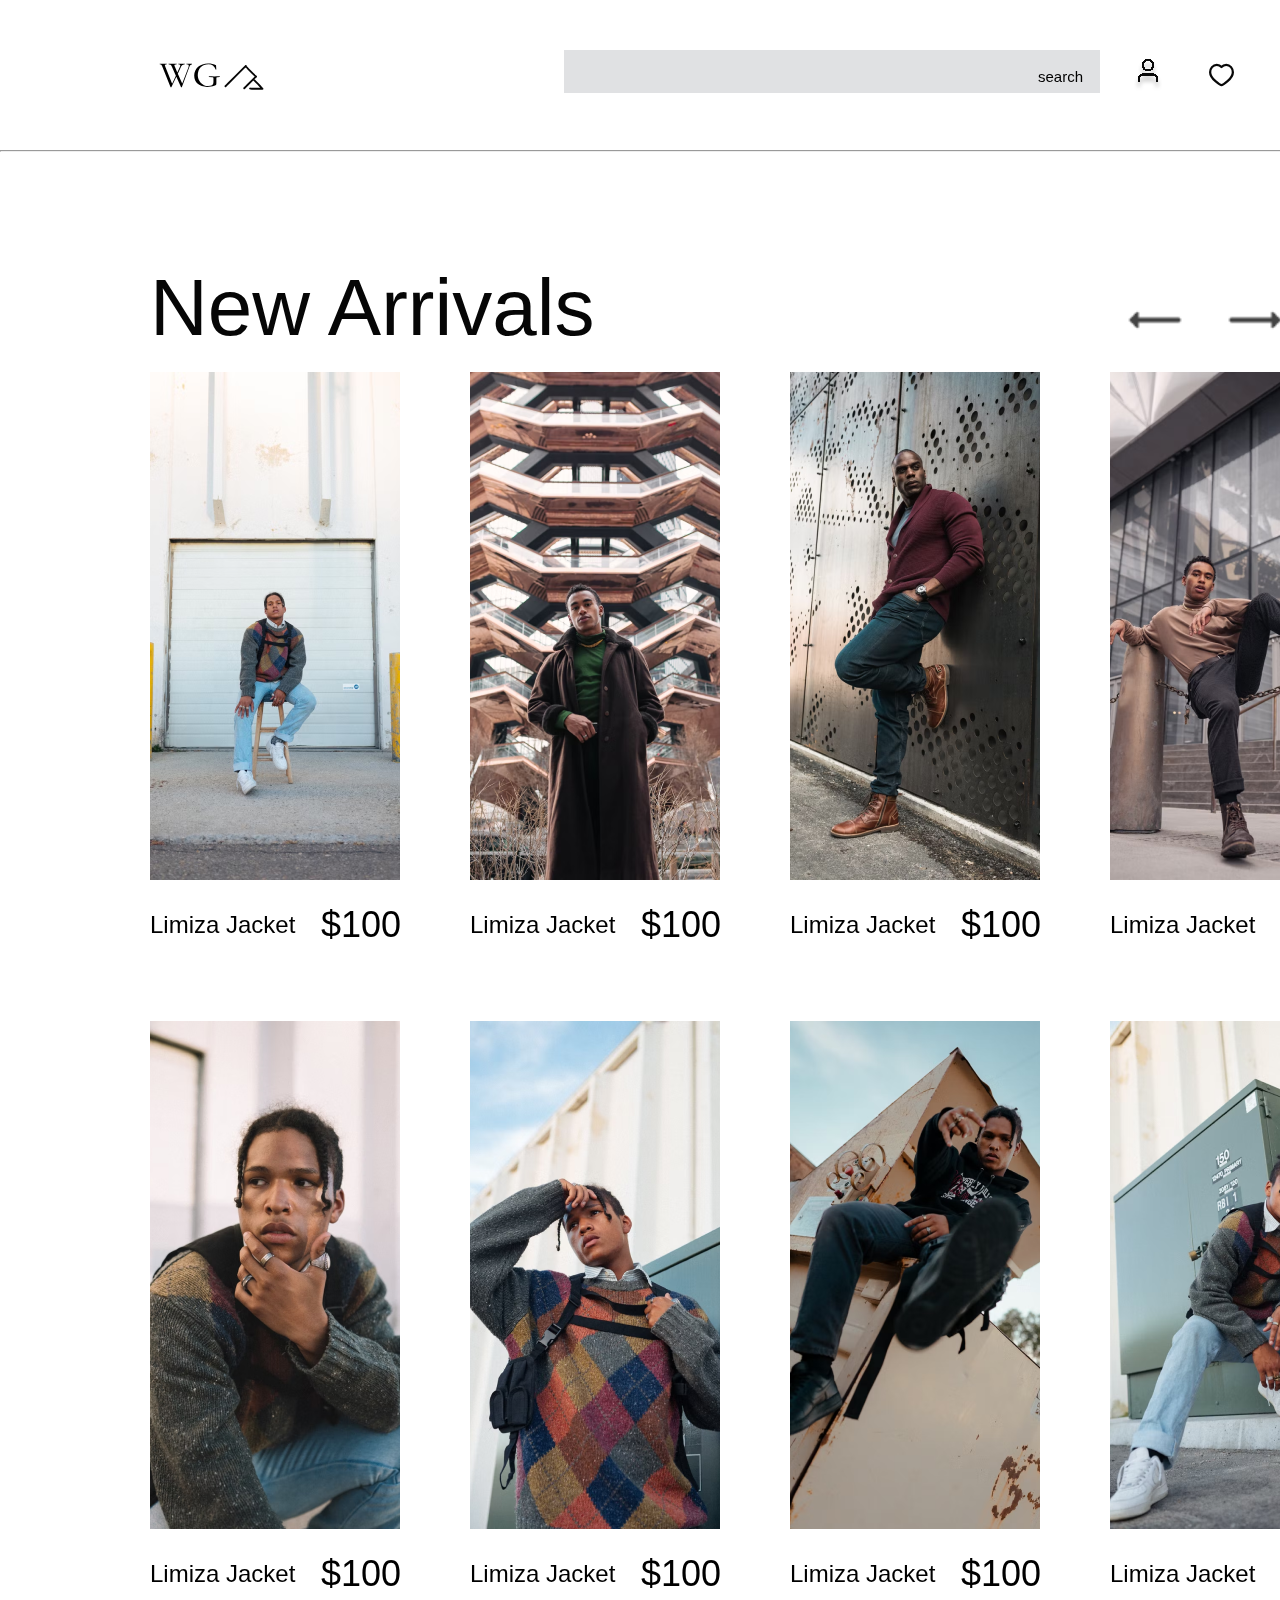
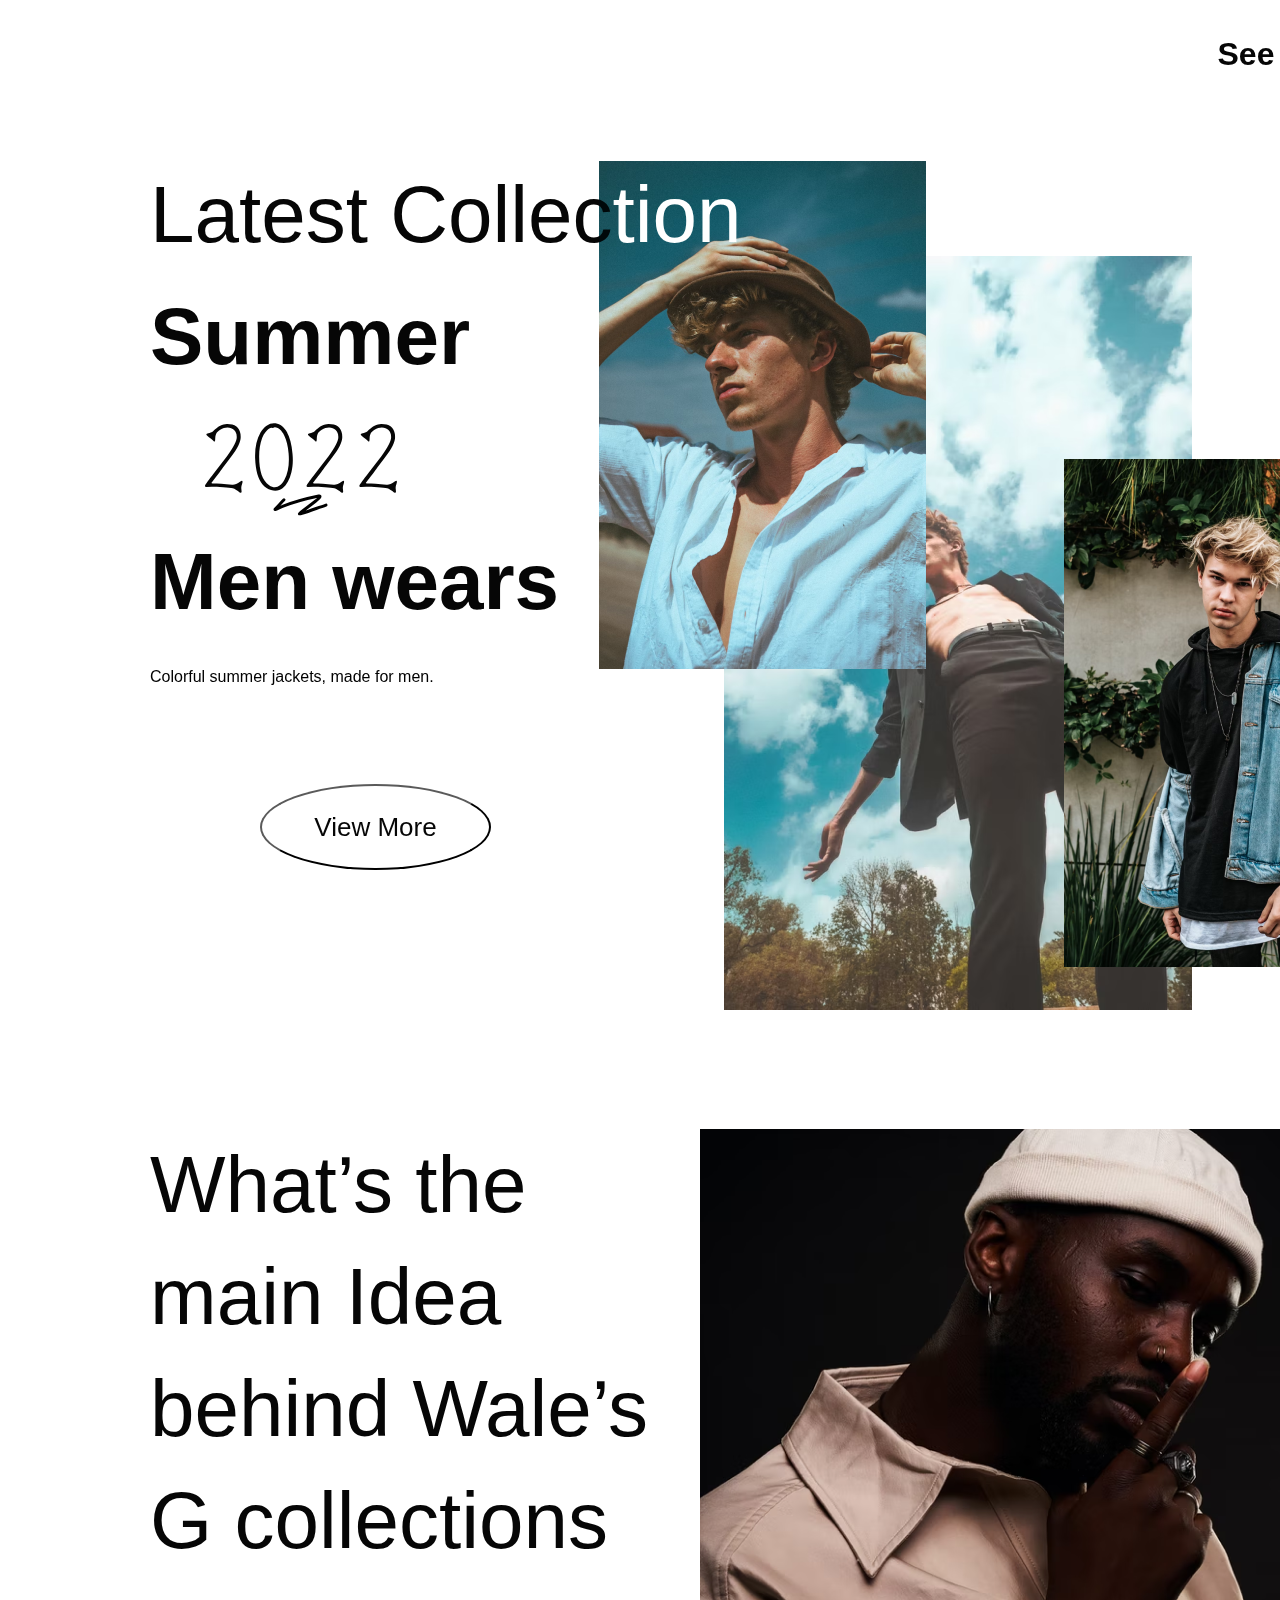
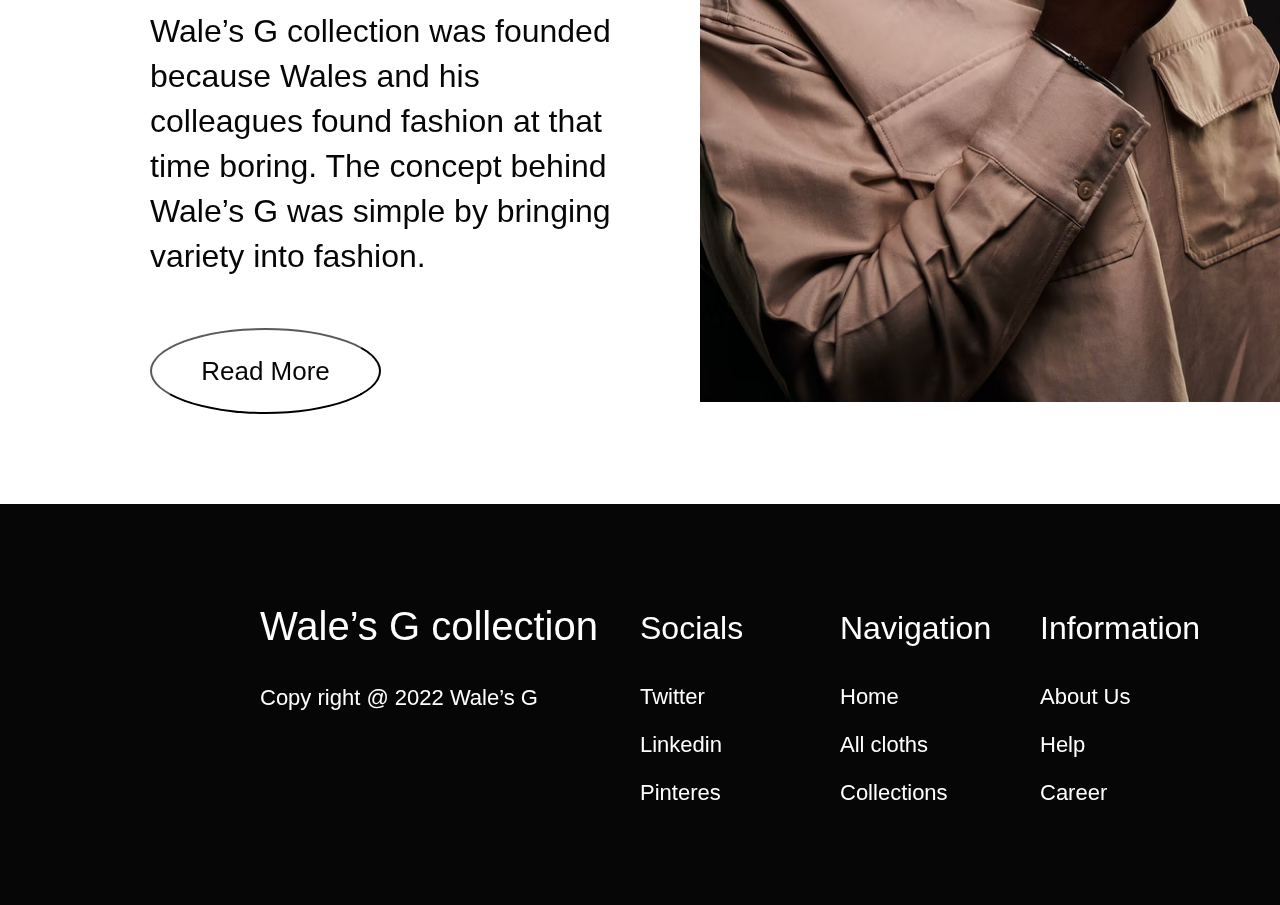
<file: index.html>
<html lang="en">
    <link rel="stylesheet" href="arrival.css"/>
<head>
    <meta charset="UTF-8">
    <meta http-equiv="X-UA-Compatible" content="IE=edge">
    <meta name="viewport" content="width=device-width, initial-scale=1.0">
    <title>New Arrival</title>
</head>
<body>
    <nav>
        <div class="logo">
            <img class="wg" src="WG.svg" alt="">
            <img class="log" src="logo.svg" alt="">
        </div>
        <input type="text" class="search" placeholder="search"/>
        <div class="icons">
            <img class="pers" src="person.svg" alt="">
            <img class="hert" src="heart.svg" alt="">
            <img class="draft" src="draft.svg" alt="">
        </div>
    </nav>
    <hr/>
    <section class="section1">
        <div class="arrival">
            <h1>New Arrivals</h1>
            <img class="leftarr" src="arrow.png" alt="">
            <img class="rightarr" src="arrow.png" alt="">
        </div>
        <div class="imgbox">
            <div class="box">
                <img src="first.png" alt="">
            <div class="tag">
                <p>Limiza Jacket</p>
                <h3>$100</h3>
            </div>
            </div>
            <div class="box">
                <img src="second.png" alt="">
            <div class="tag">
                <p>Limiza Jacket</p>
                <h3>$100</h3>
            </div>
            </div>
            <div class="box">
                <img src="third.png" alt="">
            <div class="tag">
                <p>Limiza Jacket</p>
                <h3>$100</h3>
            </div>
            </div>
            <div class="box">
                <img src="fourth.png" alt="">
            <div class="tag">
                <p>Limiza Jacket</p>
                <h3>$100</h3>
            </div>
            </div>
            <div class="box">
                <img src="asap1.png" alt="">
            <div class="tag">
                <p>Limiza Jacket</p>
                <h3>$100</h3>
            </div>
            </div>
            <div class="box">
                <img src="asap2.png" alt="">
            <div class="tag">
                <p>Limiza Jacket</p>
                <h3>$100</h3>
            </div>
            </div>
            <div class="box">
                <img src="asap3.png" alt="">
            <div class="tag">
                <p>Limiza Jacket</p>
                <h3>$100</h3>
            </div>
            </div>
            <div class="box">
                <img src="asap4.png" alt="">
            <div class="tag">
                <p>Limiza Jacket</p>
                <h3>$100</h3>
            </div>
            </div>
        </div>
        <p class="more"><a href="#">See More</a></p>
        
    </section>
    <section class="section2">
        <div class="collection">
            <h1 class="collecthead">Latest Collec<span class="white">tion</span></h1>
            <h1 class="collectbold">Summer</h1>
            <div class="classimg">
                <img class="classic" src="2022.svg" alt="">
                <img class="zig" src="zig.svg" alt="">
            </div>
            <h1 class="collectbold">Men wears</h1>
            <p class="walebody">Colorful summer jackets, made for men.</p>
            <button class="shopnow"> <a href="#">View More</a></button>
        </div>
        <div class="collectionimg">
            <img class="hat" src="hat.png" alt="">
            <img class="denim" src="denim.png" alt="">
        </div>
    </section>
    <section class="section3">
        <div class="idea">
            <h1>What’s the main Idea behind Wale’s G collections</h1>
            <p>Wale’s G collection was founded because Wales and his colleagues found fashion at that time boring. The concept behind Wale’s G was simple by bringing variety into fashion.</p>
            <button class="shopnow"> <a href="#">Read More</a></button>
        </div>
        <div class="ideaimg">
        </div>
    </section>
</main>
</body>
<footer>
    <div class="foot">
        <div class="copybox">
            <h1>Wale’s G collection</h1>
            <p>Copy right @ 2022 Wale’s G</p>
        </div>
        <div class="footbox">
            <p>Socials</p>
            <ul>
                <li><a href="#">Twitter</a></li>
                <li><a href="#">Linkedin</a></li>
                <li><a href="#">Pinteres</a></li>
            </ul>
        </div>
        <div class="footbox">
            <p>Navigation</p>
            <ul>
                <li><a href="#">Home</a></li>
                <li><a href="#">All cloths</a></li>
                <li><a href="#">Collections</a></li>
            </ul>
        </div>
        <div class="footbox">
            <p>Information</p>
            <ul>
                <li><a href="#">About Us</a></li>
                <li><a href="#">Help</a></li>
                <li><a href="#">Career</a></li>
            </ul>
        </div>
    </div>
</footer>
</file>
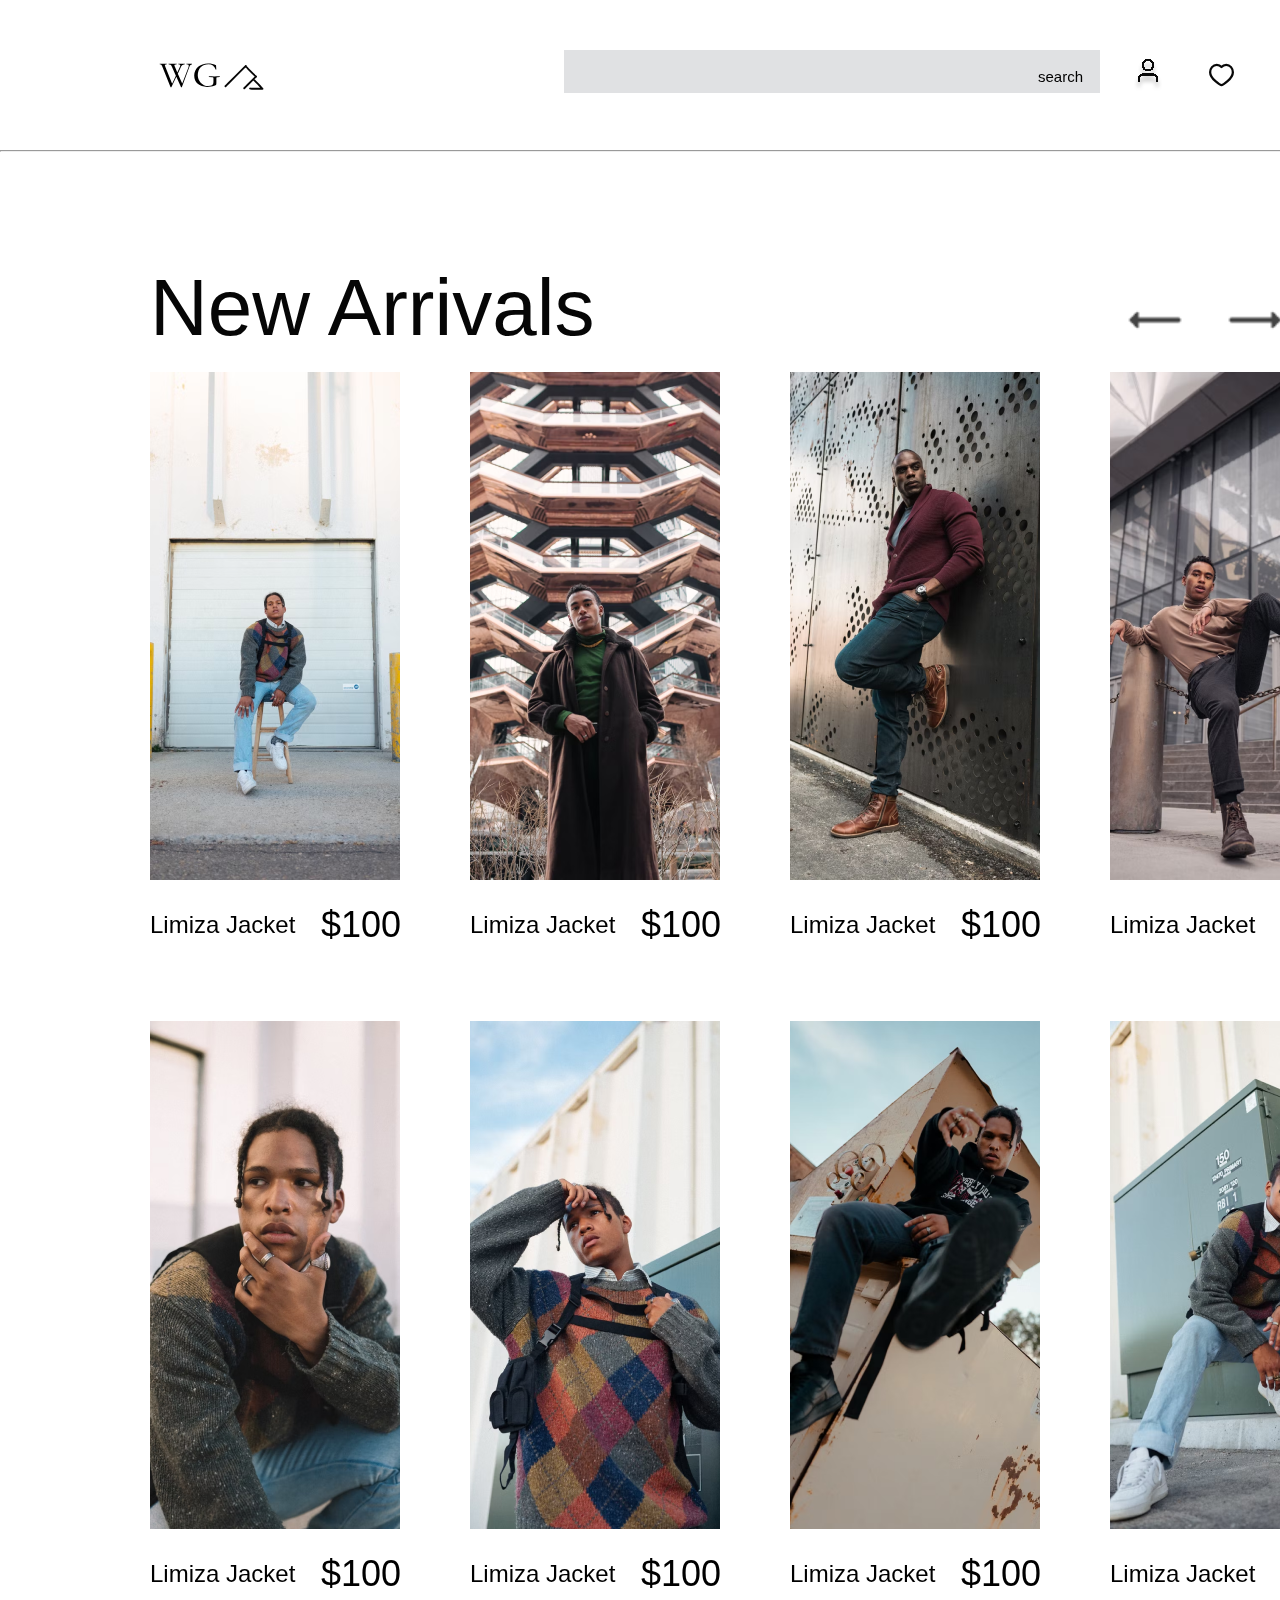
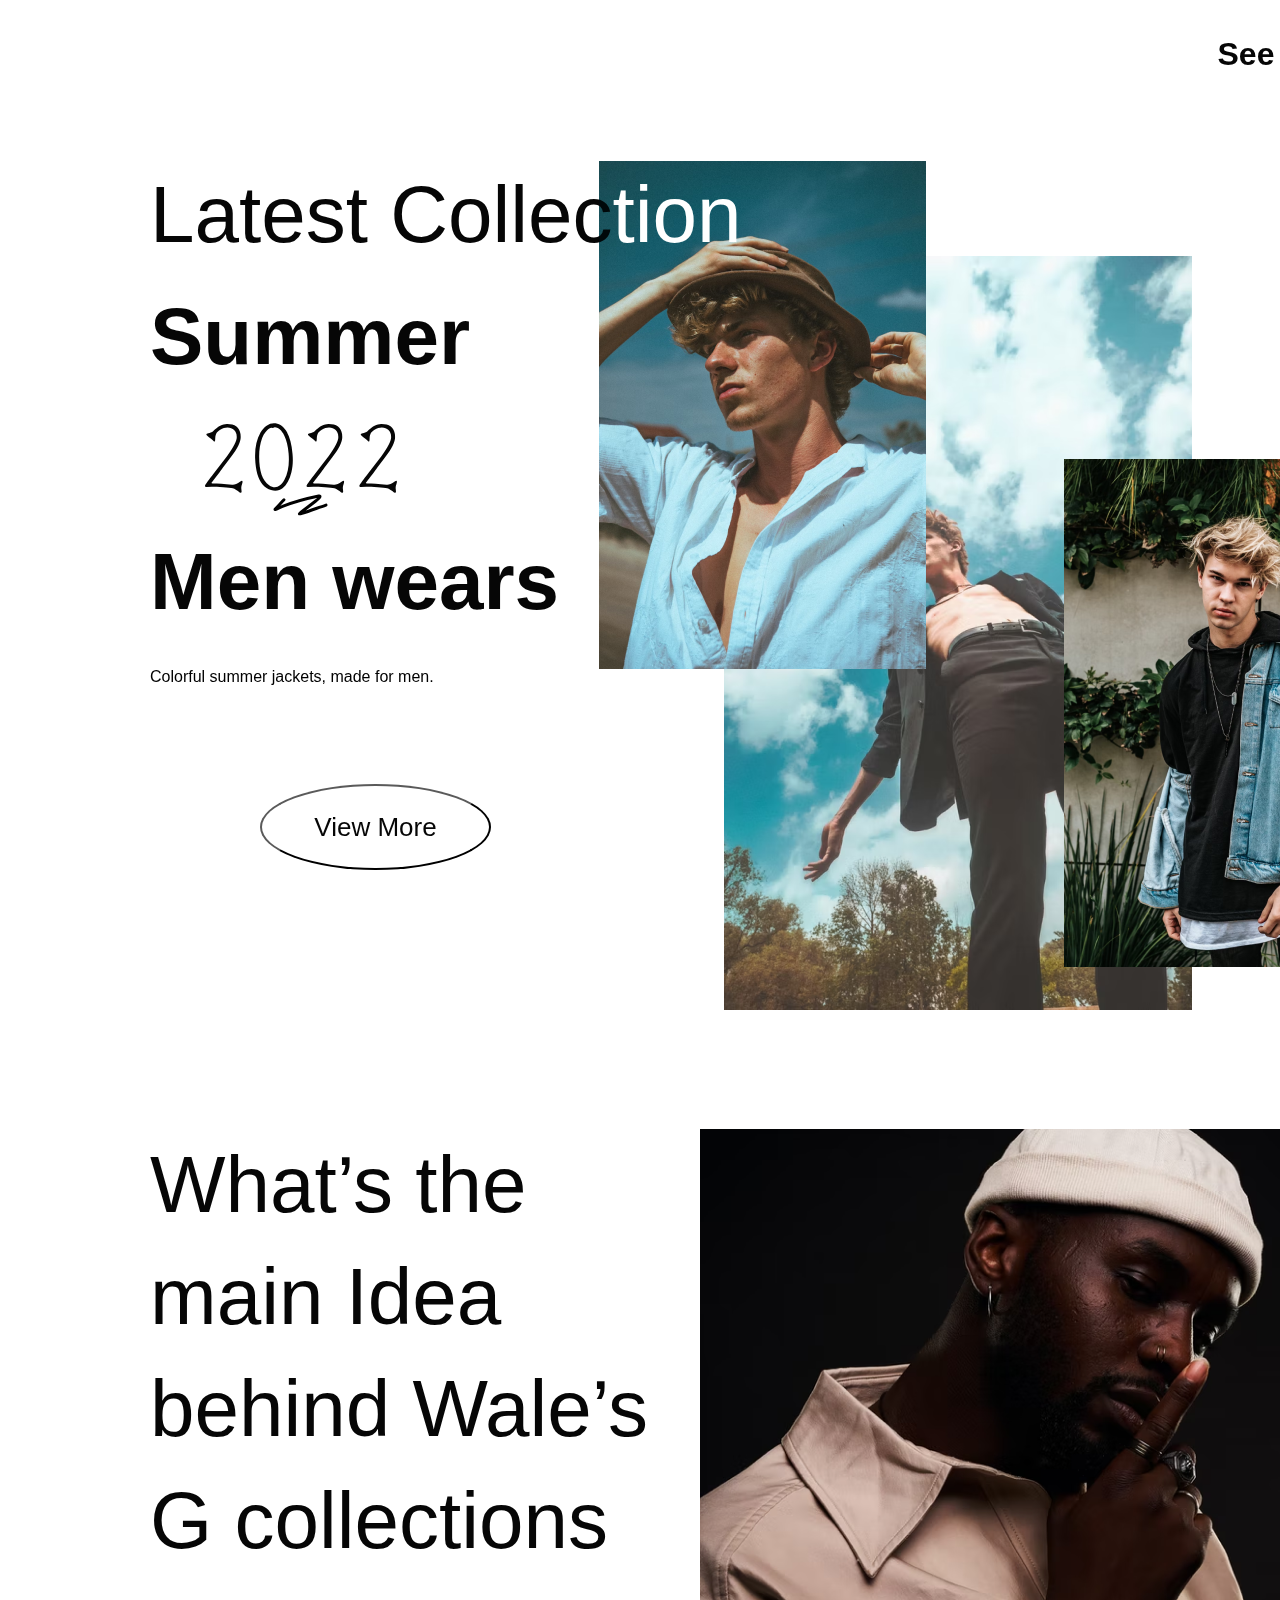
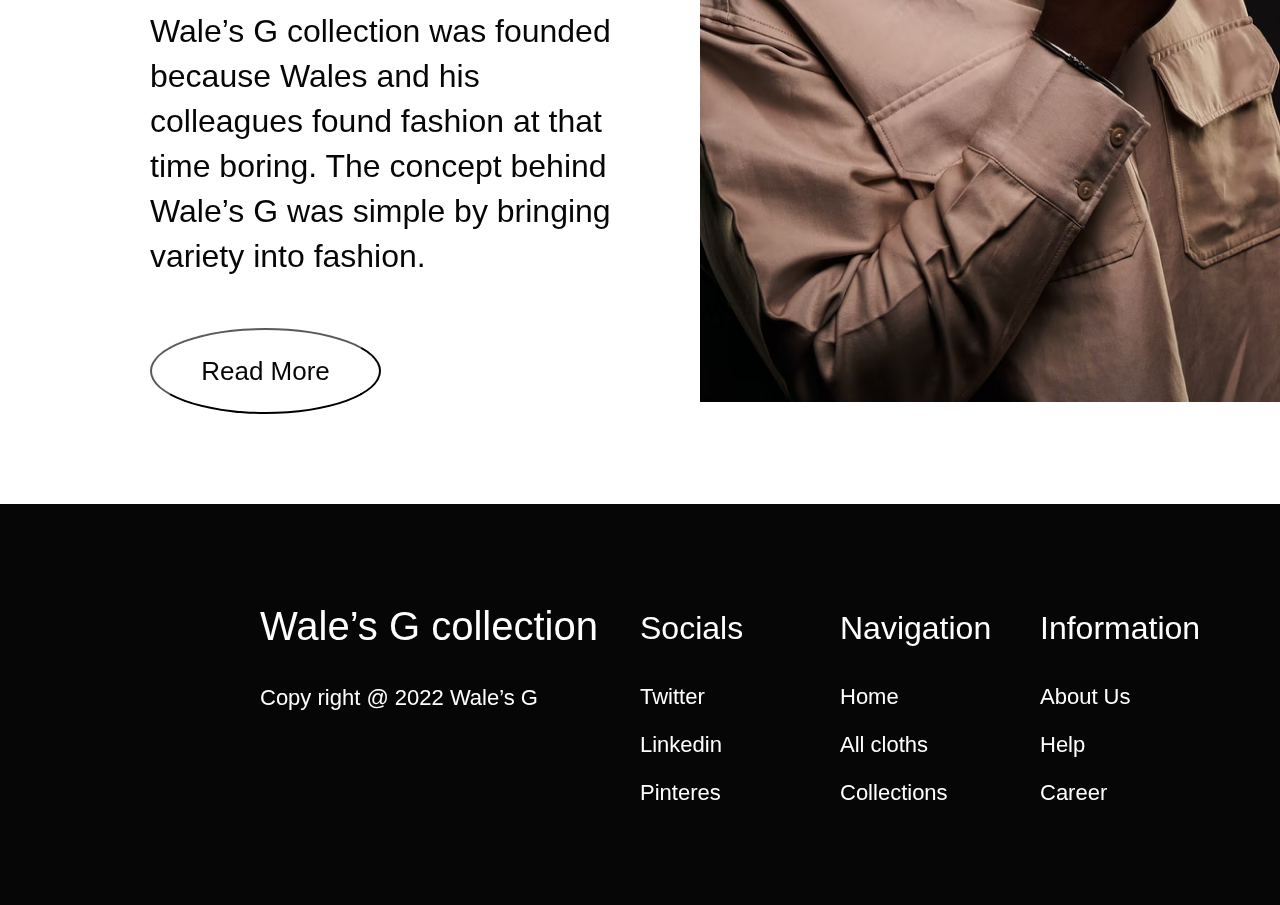
<file: arrival.html>
<html lang="en">
    <link rel="stylesheet" href="arrival.css"/>
<head>
    <meta charset="UTF-8">
    <meta http-equiv="X-UA-Compatible" content="IE=edge">
    <meta name="viewport" content="width=device-width, initial-scale=1.0">
    <title>New Arrival</title>
</head>
<body>
    <nav>
        <div class="logo">
            <img class="wg" src="WG.svg" alt="">
            <img class="log" src="logo.svg" alt="">
        </div>
        <input type="text" class="search" placeholder="search"/>
        <div class="icons">
            <img class="pers" src="person.svg" alt="">
            <img class="hert" src="heart.svg" alt="">
            <img class="draft" src="draft.svg" alt="">
        </div>
    </nav>
    <hr/>
    <section class="section1">
        <div class="arrival">
            <h1>New Arrivals</h1>
            <img class="leftarr" src="arrow.png" alt="">
            <img class="rightarr" src="arrow.png" alt="">
        </div>
        <div class="imgbox">
            <div class="box">
                <img src="first.png" alt="">
            <div class="tag">
                <p>Limiza Jacket</p>
                <h3>$100</h3>
            </div>
            </div>
            <div class="box">
                <img src="second.png" alt="">
            <div class="tag">
                <p>Limiza Jacket</p>
                <h3>$100</h3>
            </div>
            </div>
            <div class="box">
                <img src="third.png" alt="">
            <div class="tag">
                <p>Limiza Jacket</p>
                <h3>$100</h3>
            </div>
            </div>
            <div class="box">
                <img src="fourth.png" alt="">
            <div class="tag">
                <p>Limiza Jacket</p>
                <h3>$100</h3>
            </div>
            </div>
            <div class="box">
                <img src="asap1.png" alt="">
            <div class="tag">
                <p>Limiza Jacket</p>
                <h3>$100</h3>
            </div>
            </div>
            <div class="box">
                <img src="asap2.png" alt="">
            <div class="tag">
                <p>Limiza Jacket</p>
                <h3>$100</h3>
            </div>
            </div>
            <div class="box">
                <img src="asap3.png" alt="">
            <div class="tag">
                <p>Limiza Jacket</p>
                <h3>$100</h3>
            </div>
            </div>
            <div class="box">
                <img src="asap4.png" alt="">
            <div class="tag">
                <p>Limiza Jacket</p>
                <h3>$100</h3>
            </div>
            </div>
        </div>
        <p class="more"><a href="#">See More</a></p>
        
    </section>
    <section class="section2">
        <div class="collection">
            <h1 class="collecthead">Latest Collec<span class="white">tion</span></h1>
            <h1 class="collectbold">Summer</h1>
            <div class="classimg">
                <img class="classic" src="2022.svg" alt="">
                <img class="zig" src="zig.svg" alt="">
            </div>
            <h1 class="collectbold">Men wears</h1>
            <p class="walebody">Colorful summer jackets, made for men.</p>
            <button class="shopnow"> <a href="#">View More</a></button>
        </div>
        <div class="collectionimg">
            <img class="hat" src="hat.png" alt="">
            <img class="denim" src="denim.png" alt="">
        </div>
    </section>
    <section class="section3">
        <div class="idea">
            <h1>What’s the main Idea behind Wale’s G collections</h1>
            <p>Wale’s G collection was founded because Wales and his colleagues found fashion at that time boring. The concept behind Wale’s G was simple by bringing variety into fashion.</p>
            <button class="shopnow"> <a href="#">Read More</a></button>
        </div>
        <div class="ideaimg">
        </div>
    </section>
</main>
</body>
<footer>
    <div class="foot">
        <div class="copybox">
            <h1>Wale’s G collection</h1>
            <p>Copy right @ 2022 Wale’s G</p>
        </div>
        <div class="footbox">
            <p>Socials</p>
            <ul>
                <li><a href="#">Twitter</a></li>
                <li><a href="#">Linkedin</a></li>
                <li><a href="#">Pinteres</a></li>
            </ul>
        </div>
        <div class="footbox">
            <p>Navigation</p>
            <ul>
                <li><a href="#">Home</a></li>
                <li><a href="#">All cloths</a></li>
                <li><a href="#">Collections</a></li>
            </ul>
        </div>
        <div class="footbox">
            <p>Information</p>
            <ul>
                <li><a href="#">About Us</a></li>
                <li><a href="#">Help</a></li>
                <li><a href="#">Career</a></li>
            </ul>
        </div>
    </div>
</footer>
</file>
<file: arrival.css>
html,
body{
    max-width: 1500px;
    min-width: 1500px;
    margin: auto;
    font-family:'Segoe UI', Tahoma, Geneva, Verdana, sans-serif;
}
nav{
    width: 88%;
    height: 50px;
    padding: 50px 100px 50px 159px;
    display: grid;
    grid-template-columns: 405px 569px 172px;
}
.logo{
    width: 130px;
    height: 50px;
    cursor: pointer;
}
.wg{
    width: 61px;
    height: 50px;
}
.log{
    width: 40px;
    height: 25px;
    margin-bottom: 10px;
}
.search{
    height: 43px;
    width: 536px;
    background-color: #e0e1e3;
    outline: none;
    border: none;
}
nav ::placeholder{
    color: black;
    float: right;
    font-size: 15px;
    margin-top: 10px;
    margin-right: 15px;
    font-weight: 100;
}
.icons{
    width: 172px;
    height: 18px;
    display: grid;
    grid-template-columns: 20px 20px 20px;
    grid-gap: 56px;
}
.pers{
    width: 30px;
    height: 50px;
    cursor: pointer;
}
.hert{
    width: 25px;
    height: 50px;
    cursor: pointer;
}
.draft{
    width: 20px;
    height: 23px;
    cursor: pointer;
    margin-top: 12px;
}
hr{
    margin: 0px;
}
.shopnow{
    width: 231px;
    height: 86px;
    color: #060606;
    border-color: #060606;
    background-color: transparent;
    border-radius: 50%;
    font-size: 26px;
    line-height: 45px;
    font-weight: 500;
    margin: 86px 0px 0px;
}
.shopnow a{
    text-decoration: none;
    color: #060606;
}
.section1{
    width: 89.5%;
    padding: 100px 0px 0px 150px;
    height: 1445px;
}
.arrival{
    width: 100%;
    height: 120px;
    display: grid;
    grid-template-columns: 977px 100px 100px;
}
.arrival h1{
    width: 450px;
    height: 112px;
    font-size: 80px;
    line-height: 112px;
    font-weight: 400;
    color: #060606;
    margin: 0px;
}
.leftarr{
    width: 56px;
    height: 56px;
    transform: rotate(90deg);
    margin-top: 40px;
    cursor: pointer;
}
.rightarr{
    width: 56px;
    height: 56px;
    transform: rotate(-90deg);
    margin-top: 40px;
    cursor: pointer;
}
.imgbox{
    width: 100%;
    height: 85%;
    display: grid;
    grid-template-columns: 250px 250px 250px 250px;
    grid-gap: 70px;
}
.box{
    width: 250px;
    height: 578px;
}
.box img{
    width: 250px;
    height: 508px;
}
.tag{
    width: 100%;
    height: 68px;
    display: grid;
    grid-template-columns: 134px 80px;
    grid-gap: 37px;
}
.tag p{
    margin: 28px 0px 0px 0px;
    height: 34px;
    width: 150px;
    font-size: 24px;
    line-height: 33.6px;
    font-weight: 300;
}
.tag h3{
    width: 80px;
    height: 50px;
    font-size: 36px;
    line-height: 50.4px;
    font-weight: 400;
    margin: 20px 0px 0px 0px;
}
.more{
    float: right;
    width: 180px;
    height: 45px;
    font-size: 32px;
    font-weight: 700;
    line-height: 44.8px;
    color: #060606;
    margin-right:95px;
}
.more a{
    text-decoration: none;
    color: #060606;
}
.section2{
    width: 89.5%;
    padding: 50px 0px 0px 150px;
    height: 870px;

    display: grid;
    grid-template-columns: 480px 673px;
    grid-gap: 94px;
}
.collection{
height: 800px;

width: 480px;
}
.classimg{
    display: grid;
    width: 301px;
    justify-items: center;
}
.collecthead{
    width: 600px;
    height: 112px;
    font-size: 80px;
    line-height: 112px;
    font-weight: 400;
    color: #060606;
    margin: 0px;
}
.collectbold{
    width: 420px;
    height: 112px;
    font-size: 80px;
    font-weight: 600;
    color: #060606;
    margin: 20px 0px;
}
.collection .shopnow{
    margin: auto;
    margin-top: 50px;
    margin-left: 110px;
    margin-top: 82px;
}
.collectionimg{
    width: 468px;
    height: 784px;
    background-image: url(unbutt.png);
    background-position: center;
    background-repeat: no-repeat;
    mix-blend-mode: color;
    margin-top: 82px;
}
.hat{
    width: 327px;
    height: 508px;
    position: relative;
    left: -125px;
    top: -80px;
}
.denim{
    width: 327px;
    height: 508px;
    position: relative;
    left: 340px;
    top: -290px;
}
.white{
    color: white;
}
.section3{
    width: 89.5%;
    padding: 100px 0px 0px 150px;
    height: 975px;
    display: grid;
    grid-template-columns: 550px 664px;
}
.idea{
    width: 550px;
    height: 975px;
}
.idea h1{
    width: 550px;
    height: 448px;
    font-size: 80px;
    line-height: 112px;
    font-weight: 500;
    color: #060606;
    margin: 0px;
}
.idea p{
    width: 481px;
    height: 270px;
    font-size: 32px;
    font-weight: 300;
    line-height: 45px;
    color: #060606;
    margin-bottom: 49px;
}
.idea .shopnow{
    margin-top: 0px;
}
.ideaimg{
    width: 664px;
    height: 873px;
    background-image: url(bernie.png);
    background-position: center;
    background-repeat: no-repeat;
}
.foot{
    width: 100%;
    height: 331px;
    background-color: #060606;
    color: white;
    padding-top: 70px;
    display: grid;
    grid-template-columns: 380px 200px 200px 200px;
    justify-content: center;
}
.copybox{
    height: 200px;
    width: 375px;
}
.copybox h1{
    width: 375px;
    height: 56px;
    font-size: 40px;
    font-weight: 400;
    line-height: 50px;
}
.copybox p{
    width: 280px;
    height: 28px;
    font-size: 22px;
    line-height: 28px;
    font-weight: 300;
}
.footbox{
    width: 195px;
    height: 300px;
}
.footbox p{
    width: 195px;
    height: 45px;
    font-size: 32px;
    font-weight: 300;
    line-height: 45px;


}
.footbox ul{
    padding: 0px;
}
.footbox ul li{
    width: 100px;
    height: 28px;
    font-size: 22px;
    line-height: 28px;
    font-weight: 300;
    list-style: none;
    margin: 20px 0px;
}
.footbox ul li a{
    text-decoration: none;
    color: white;
}
</file>
